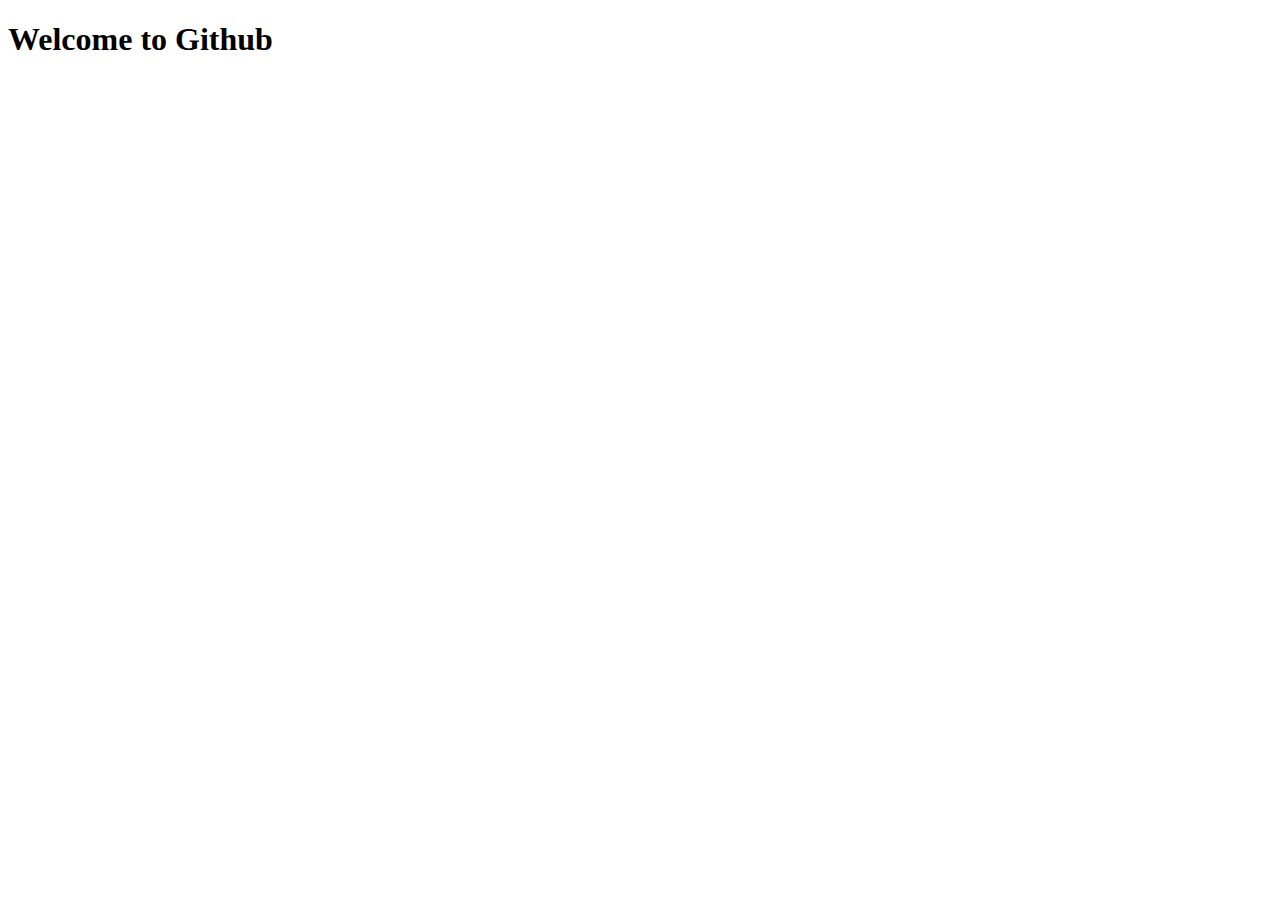
<file: csscode/index.html>
<!DOCTYPE html>
<html lang="en">
<head>
    <meta charset="UTF-8">
    <meta name="viewport" content="width=device-width, initial-scale=1.0">
    <title>Document</title>
</head>
<body>
    <h1>Welcome to Github</h1>
</body>
</html>
</file>
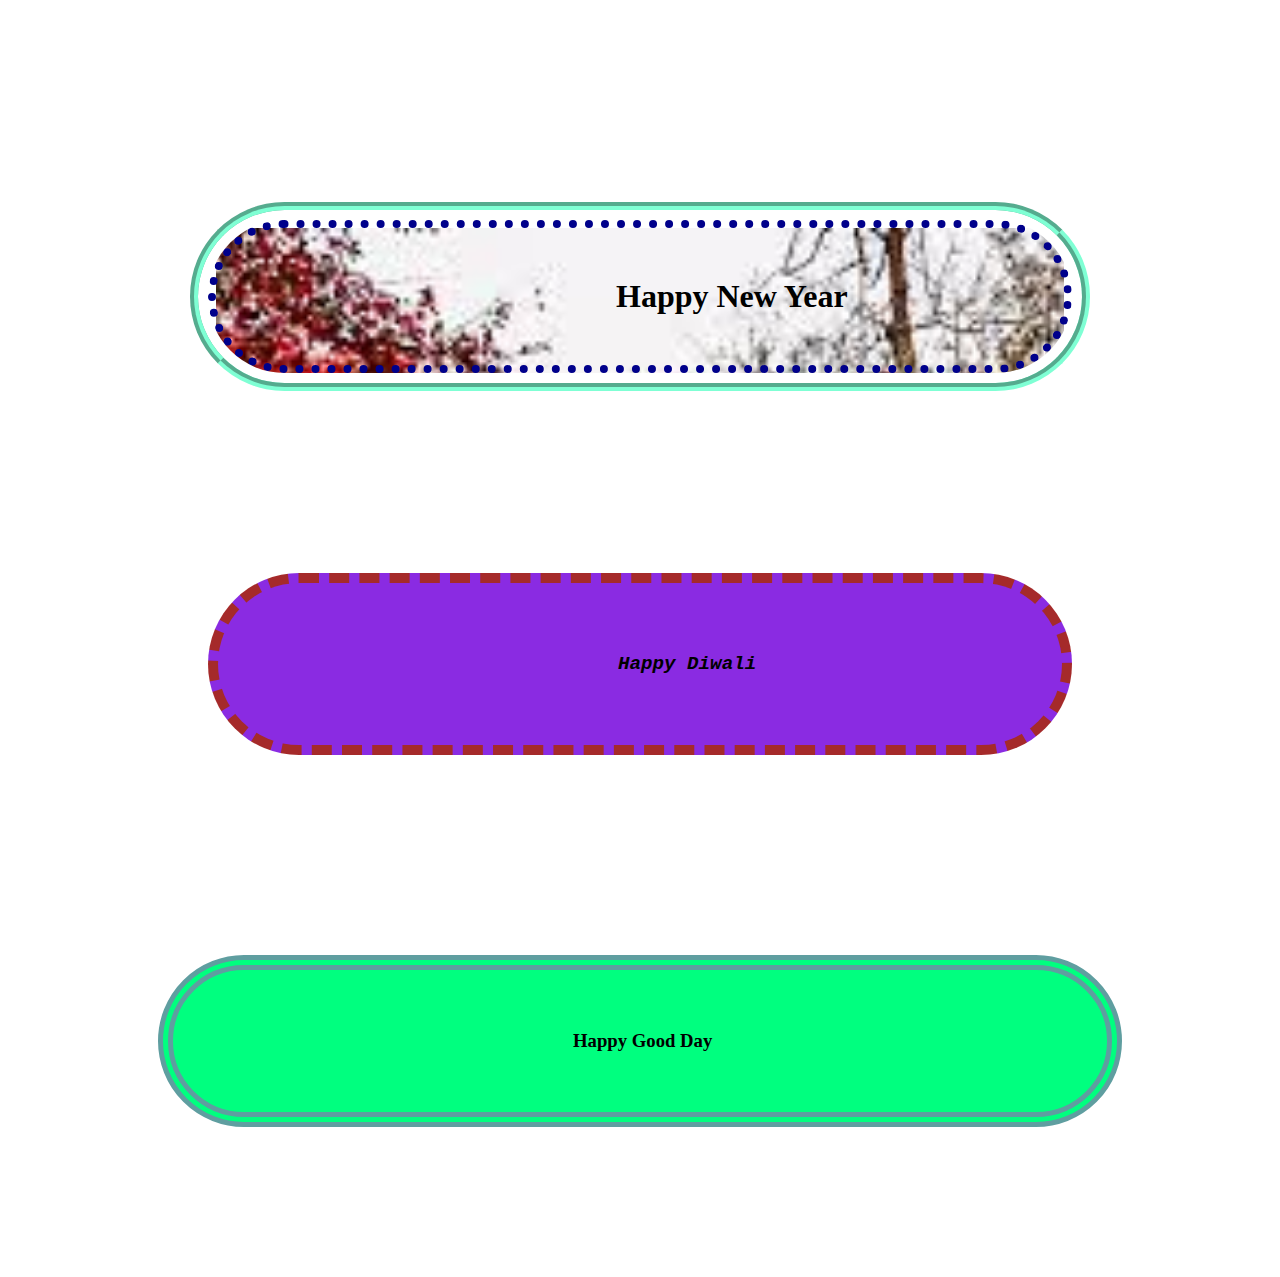
<file: csscode/boxmodel.html>
<!DOCTYPE html>
<html lang="en">
    <head><title>html</title>
        <style>
            h1{
             background-image: url(All_CSS/img3.jpg); 
             background-repeat: no-repeat;  
             background-size: cover;
         border-color: darkblue;

         border-width:8px;  
         border-style: dotted;  
         padding-left: 400px;
         padding-top: 50px;
         padding-bottom: 50px;
         outline-color: aquamarine;
         outline-style: groove;
         outline-offset: 10px;
         outline-width:8px;
         margin-top: 220px;
         margin-left :200px;
         margin-right: 200px;
         
         padding-right :200px;
         border-radius: 90px;
            }
            h2
            { background-color:blueviolet;
                border-color:brown;
                border-width: 10px;
                border-style: dashed;
                padding-left: 400px;
                padding-top:70px;
                padding-bottom:70px;
                padding-right:70px;
                outline-color:beige;
                outline-offset: 10px;
                outline-width: 10px;
                  margin-top: 200px;
                margin-bottom: 200px;
                margin-left: 200px;
                margin-right: 200px;
                border-radius: 200px;
font-family: 'Courier New', Courier, monospace;
font-size: larger;
font-style: italic;
b


            }
            h3{
                background: springgreen;
                border-color: cadetblue;
                border-width: 15px;
                border-style: double;
                border-radius: 100px;
                padding-left: 400px;
                padding-top: 60px;
                padding-bottom: 60px;
                outline-color:coral ;
                outline-offset: 15px;
                outline-width: 15px;
                margin-top: 150px;
                margin-bottom: 150px;
                margin-left: 150px;
                margin-right: 150px; 
            }
        </style>
    <body align="left">
        <h1>Happy New Year</h1>
        <h2>Happy Diwali</h2>
        <h3>Happy Good Day</h3>
    
    
</body>
</head>
</html>
</file>
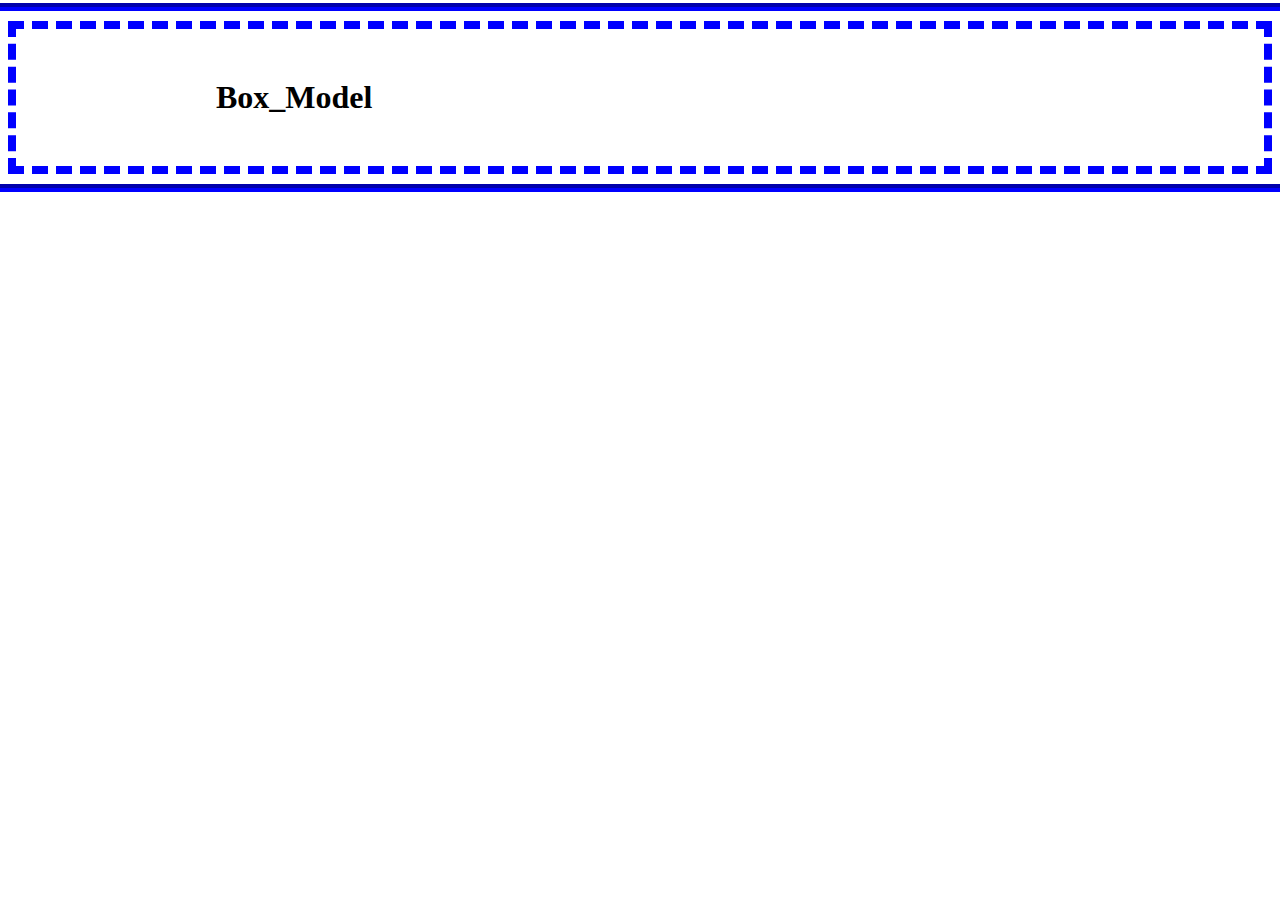
<file: csscode/boxmodel1.html>
<!DOCTYPE html>
<html lang="en">
<head>
    <meta charset="UTF-8">
    <meta name="viewport" content="width=device-width, initial-scale=1.0">
    <title>Document</title>
    <style>
        h1{
            border-color: blue;
            border-width: 8px;
            border-style: dashed;
            padding-left: 200px;
            padding-right: 200px;
            padding-top: 50px;
        
            padding-bottom: 50px;
            outline-color: blue;
            outline-style: groove;
            outline-width: 8px;
            outline-offset:10px;

            
        }
    </style>
</head>
<body>
    <h1>Box_Model</h1>
</body>
</html>
</file>
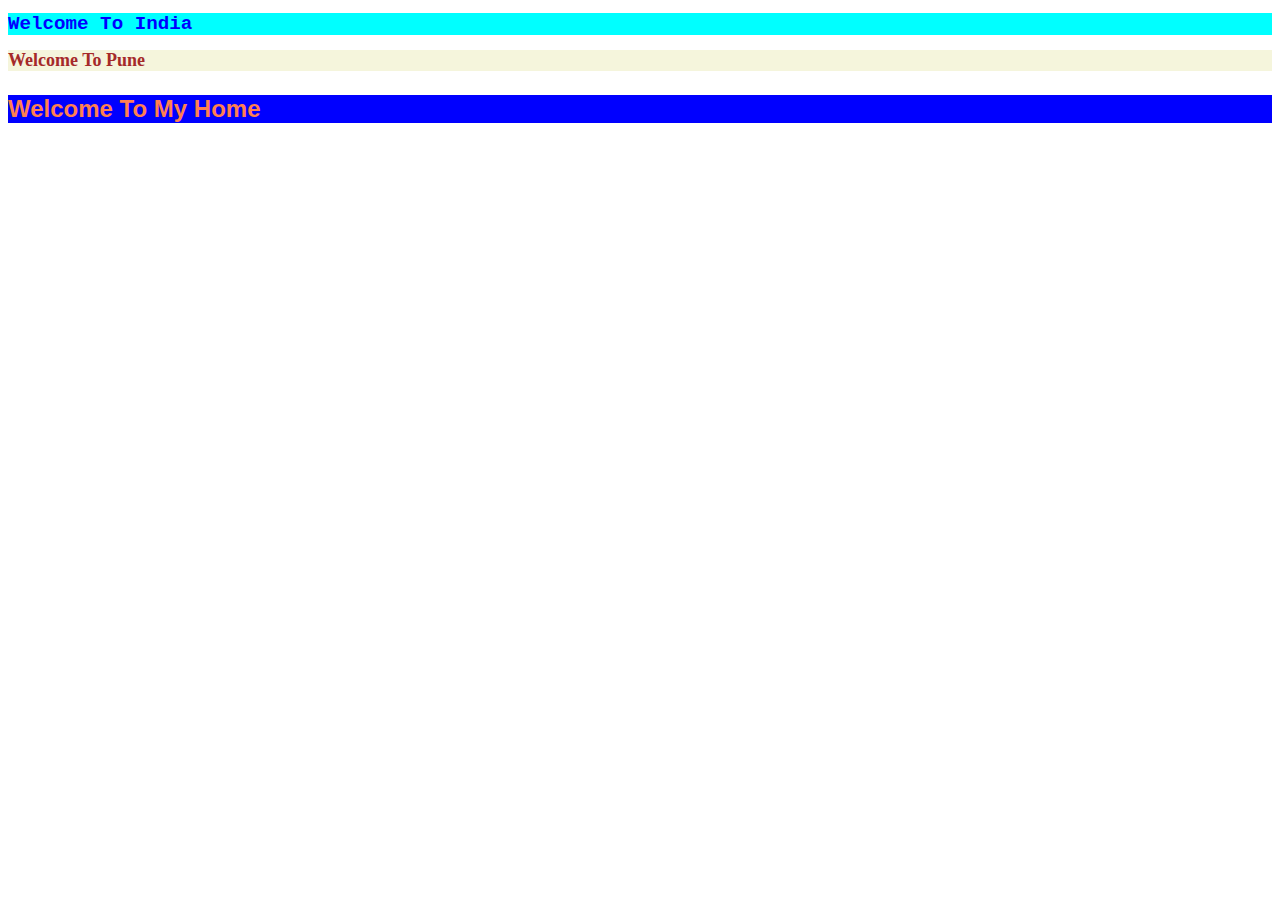
<file: csscode/classselector.html>
<!DOCTYPE html>
<html lang="en">
    <head><title>html</title>
        <style>
            .fun{
                background-color: aqua;
                font-family: 'Courier New', Courier, monospace;
                color: blue;
                font-size: larger;
            }
            .enjoy{
                background-color: beige;
                font-family: 'Times New Roman', Times, serif;
                color: brown;
                font-size: large;

            }
            .funfun{
                background-color: blue;
                font-family: Arial, Helvetica, sans-serif;
                color: coral;
                font-size: x-large;
            }
        </style>
    <body align="left">
       <h1 class="fun">Welcome To India</h1>
       <h2 class="enjoy">Welcome To Pune</h2>
       <h3 class="funfun">Welcome To My Home</h3>
    
</body>
</head>
</html>
</file>
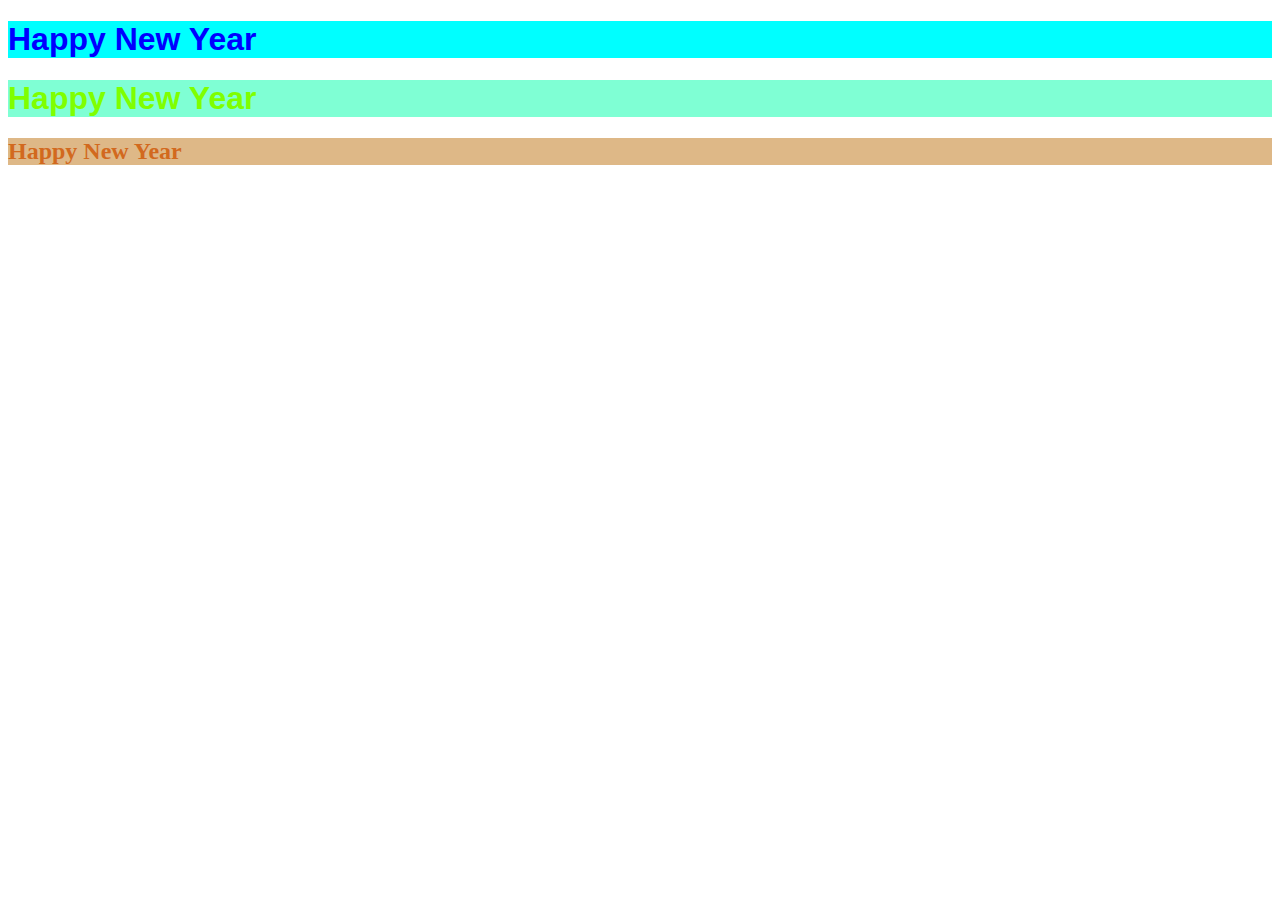
<file: csscode/css1.html>
<!DOCTYPE html>
<html lang="en">
    <head><title>html</title>
    <body align="left">
        <h1 style="background-color:aqua; color: blue; font-family:Arial, Helvetica, sans-serif;"> Happy New Year
        </h1>
    <h1 style="background-color: aquamarine; color: chartreuse; font-family: Verdana, Geneva, Tahoma, sans-serif;">Happy New Year</h1>
    <h2 style="background-color: burlywood; color: chocolate; font-family: 'Times New Roman', Times, serif;">Happy New Year</h2>
</body>
</head>
</html>
</file>
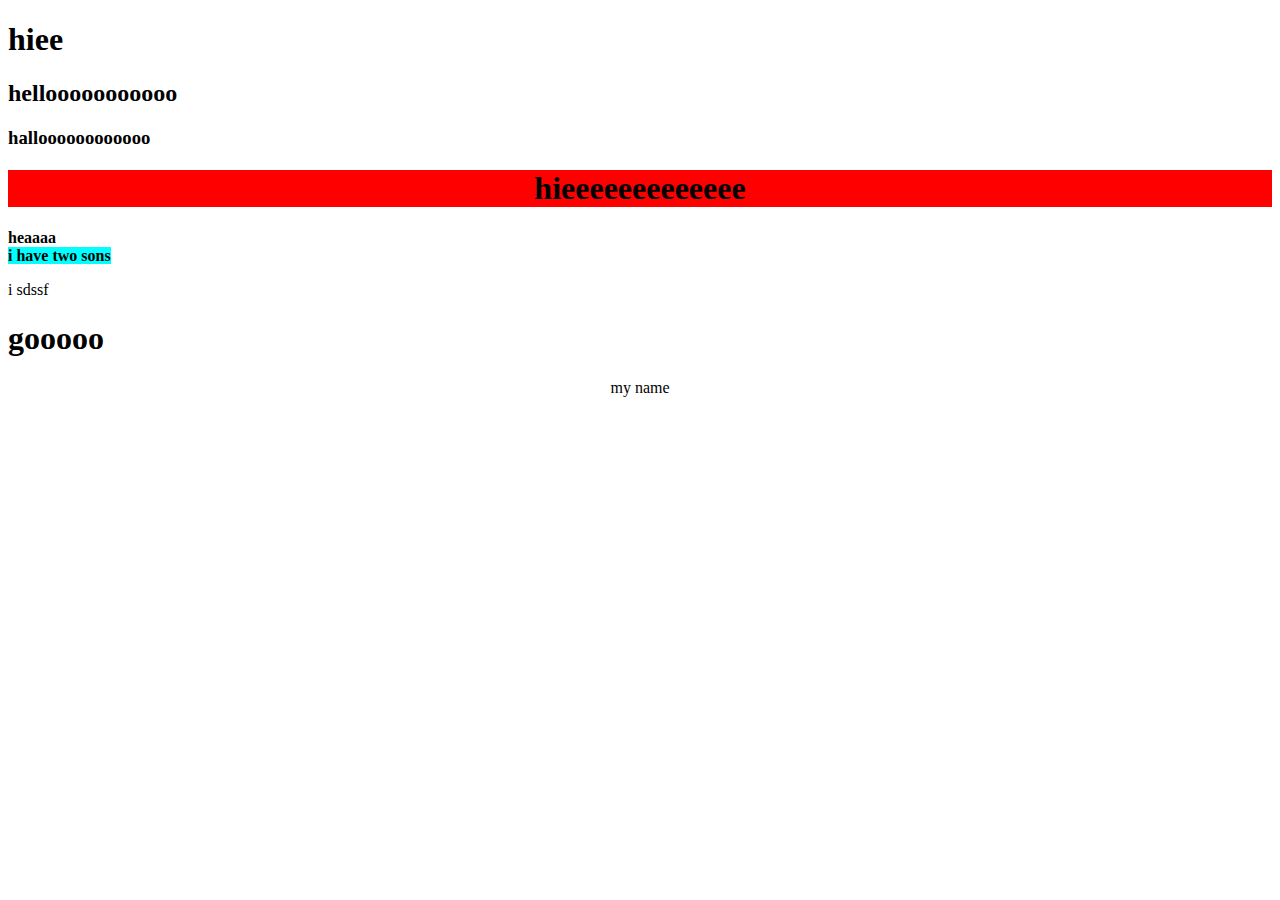
<file: csscode/descendantc.html>
<!DOCTYPE html>
<html lang="en">
<head>
    <meta charset="UTF-8">
    <meta name="viewport" content="width=device-width, initial-scale=1.0">
    <title>Document</title>
    <style>
        /*descandent apply direct and indirect*/
        /*div h1
        {
            background-color: red;
            text-align: center;
        }*/
        /*child  apply only diect*/
       /* div> h1
        {
            background-color: red;
            text-align: center;
        }*/
       /* adjancent*/
       div+h1
         { background-color: red;
            text-align: center;
        }
        div+p {
            text-align: center;
        }
        div+b { 
            border:rebeccapurple;
            border-width: 10px;
            background-color: aqua;
        }
    </style>
</head>
<body>
    <div>
           
           <strong><h1>hiee</h1></strong>
    <h2>hellooooooooooo</h2>
    <h3>halloooooooooooo</h3>
</div>
<h1>hieeeeeeeeeeeee</h1>
 <div>
    
    <strong>heaaaa</strong>
 </div>
 <b> i have two sons</b>
 <div>
    <p> i sdssf</p>
    <h1>gooooo</h1>
 </div>
 <p> my name</p>
</body>
</html>
</file>
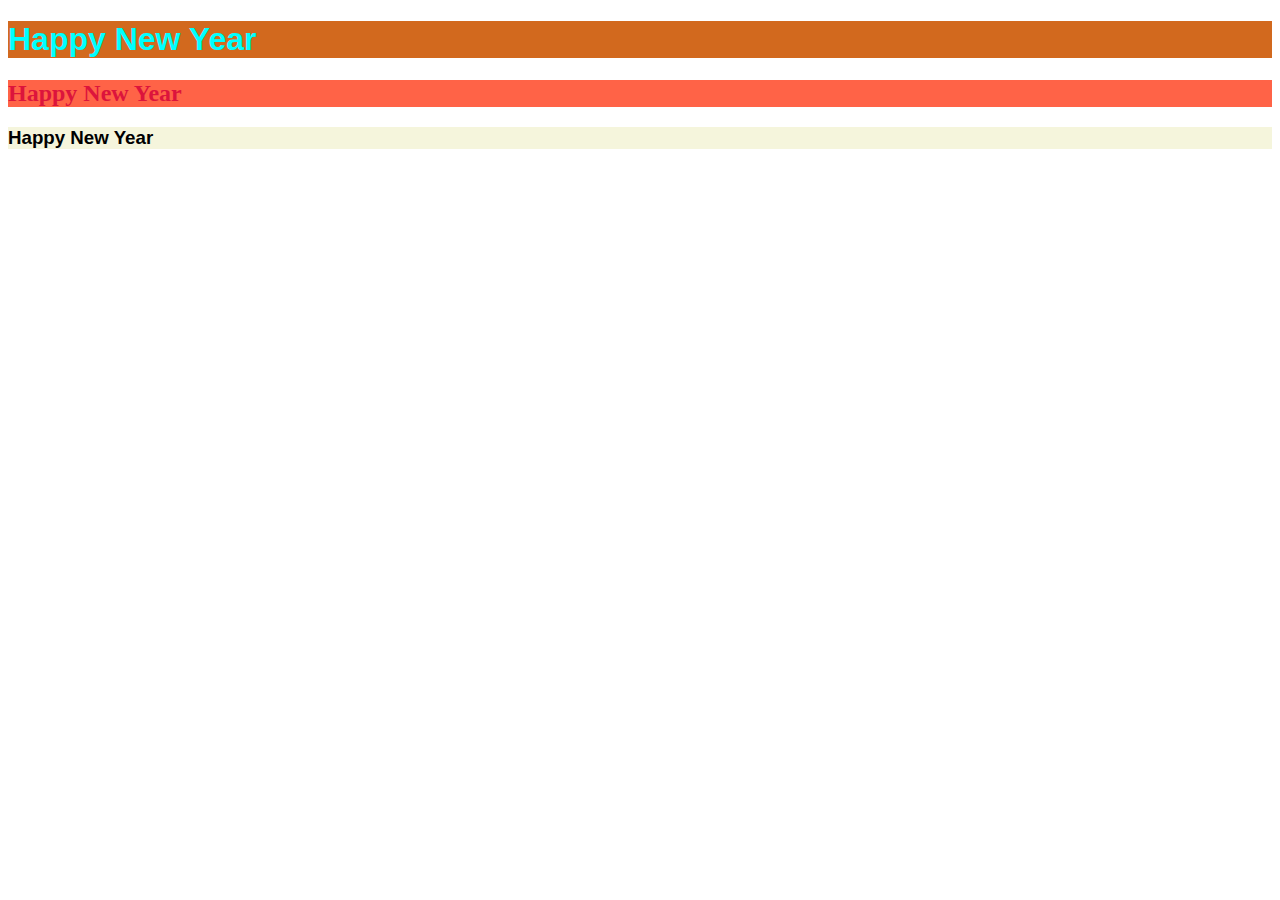
<file: csscode/extcss.html>
<!DOCTYPE html>
<html lang="en">
    <head><title>html</title>
    <body align="left">
        <style>
            h1{ background-color: chocolate;
            color: aqua;
        font-family: Arial, Helvetica, sans-serif;}
        h2{
            background-color: tomato;
            color: crimson;
            font-family: 'Times New Roman', Times, serif;

        }
        h3{
            background-color: beige;
            color: black;
            font-family: Verdana, Geneva, Tahoma, sans-serif;
        }
        </style>
       
    <h1>Happy New Year</h1>
    <h2>Happy New Year</h2>
    <h3>Happy New Year</h3>
</body>
</head>
</html>
</file>
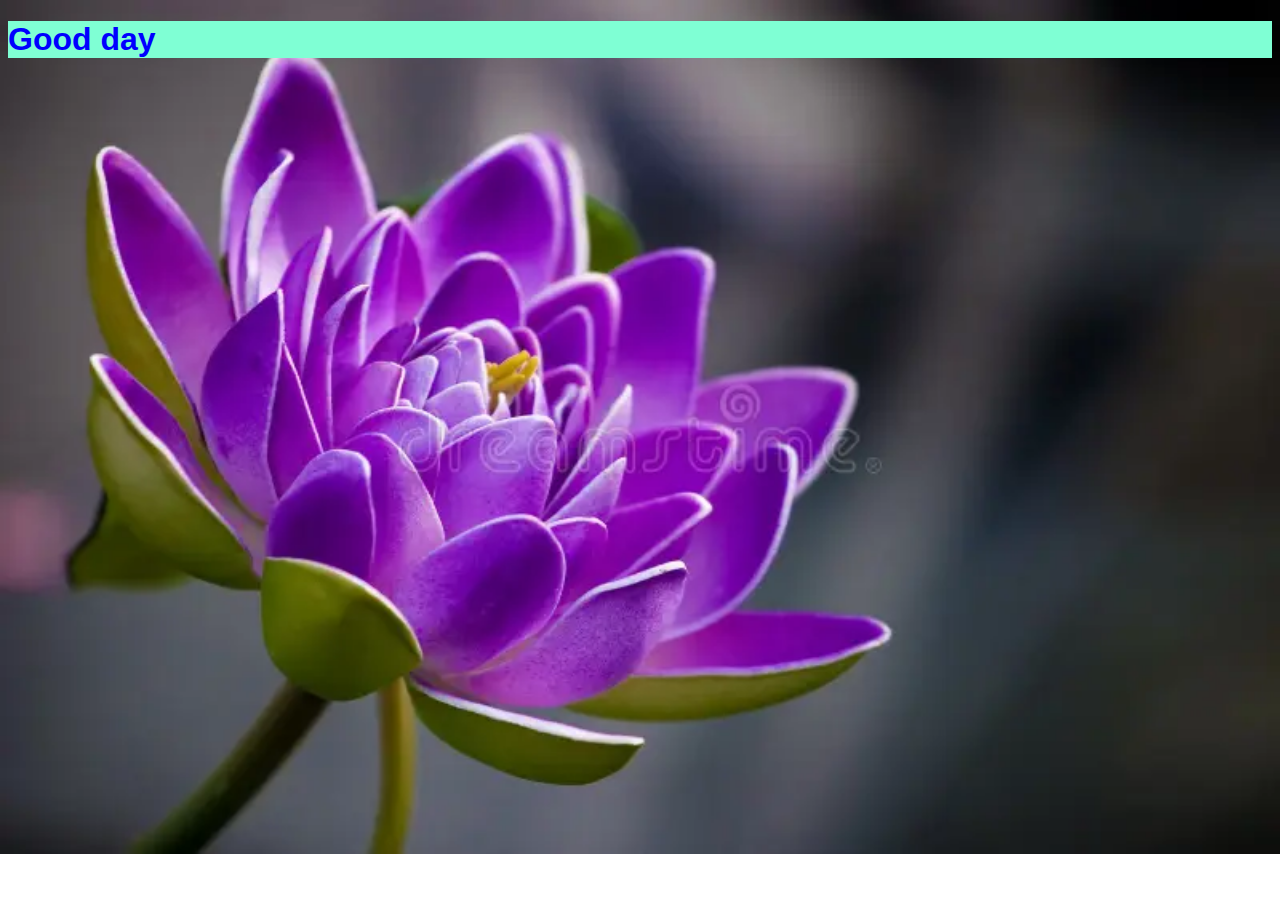
<file: csscode/extnew.html>
<!DOCTYPE html>
<html lang="en">
    
    <head><title>html</title>
        <link href="./cssh.css" rel="stylesheet">
    <body align="left">
        <style>
            body{background-image: url(All_CSS/img1.jpg);
                background-repeat: no-repeat;
    background-size: cover;
b

            }
        </style>
    <h1>Good day</h1>
    
    
</body>
</head>
</html>
</file>
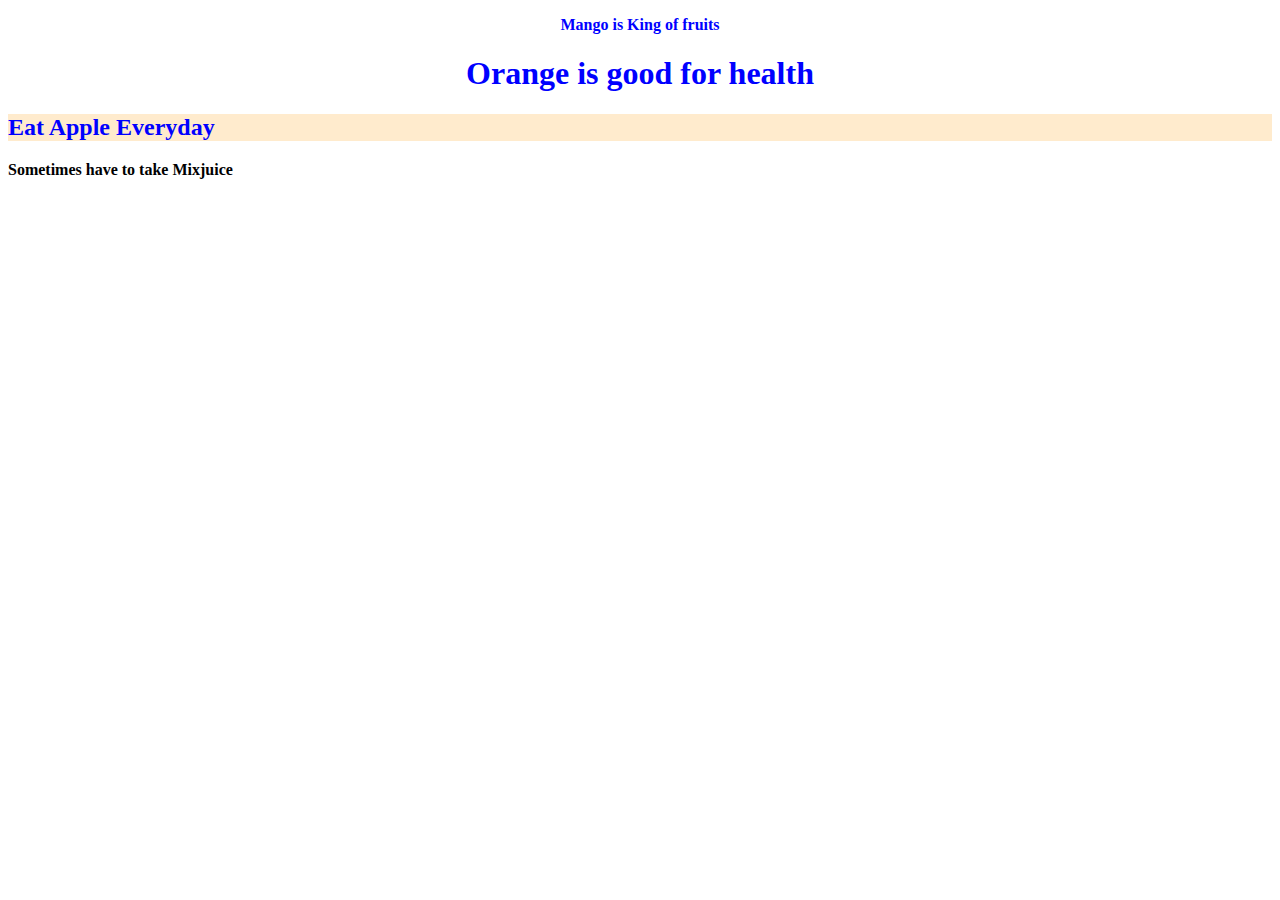
<file: csscode/Groupselector.html>
<!DOCTYPE html>
<html lang="en">
    <head><title>html</title>
        <style>
           
            #a{
                text-align: left;
                background-color: blanchedalmond;
            }
            p,h1,h2{
                text-align: center;
                color: blue;
                
            }
        </style>
    <body align="left">
        
    <p><strong>Mango is King of fruits</strong> </p>
    <h1>Orange is good for health</h1>
    <h2 id="a">Eat Apple Everyday</h2>
    <strong>Sometimes have to take  Mixjuice</strong>
</body>
</head>
</html>
</file>
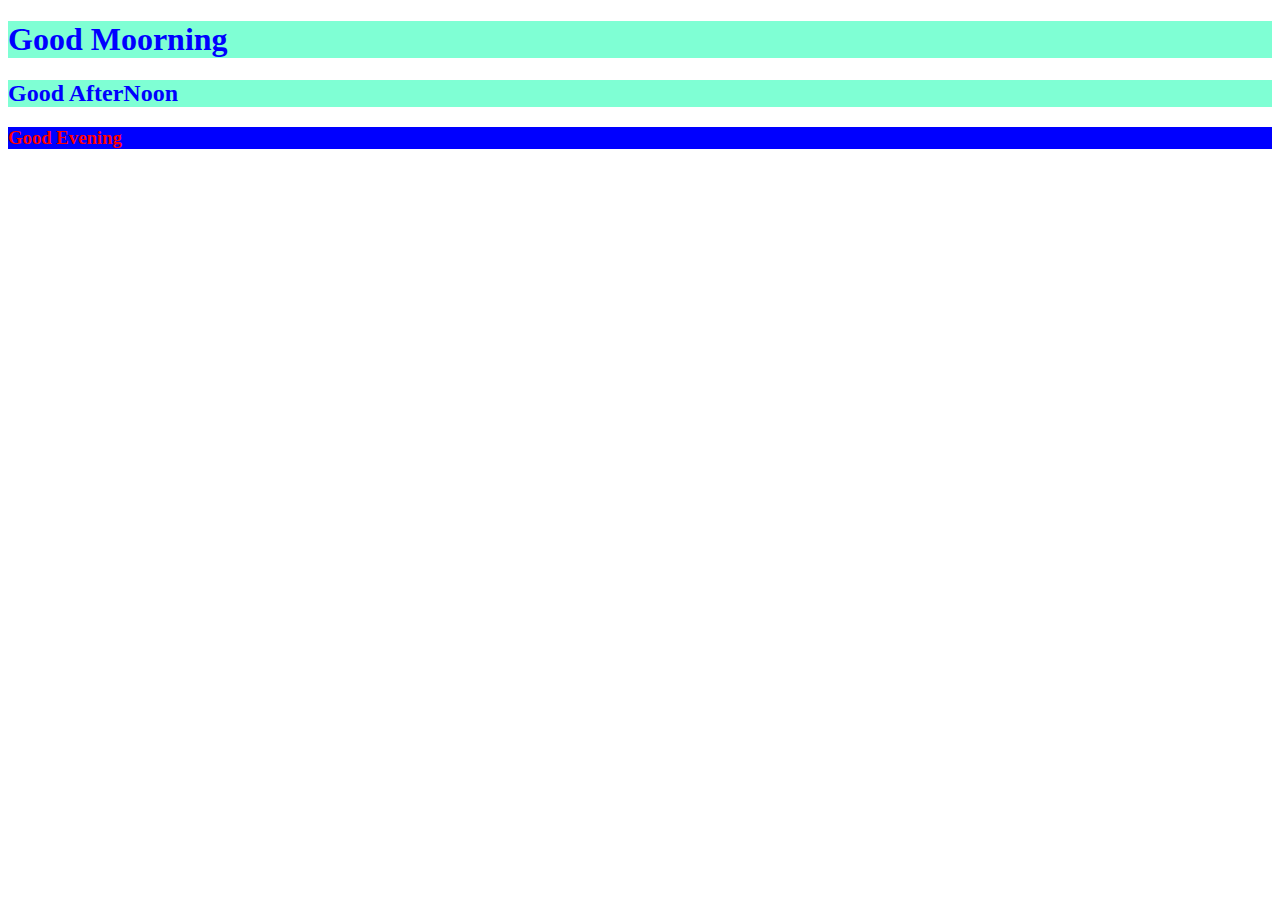
<file: csscode/IDselector.html>
<!DOCTYPE html>
<html lang="en">
    <head><title>html</title>
        <style>
           #akk
            {
                background-color: aquamarine;
                color: blue;
            }
            #fun{
                background-color: blue;
                color: red;
            }
        </style>
    <body align="left">
        <h1 id="akk">Good Moorning</h1>
        <h2 id="akk">Good AfterNoon</h2>
        <h3 id="fun">Good Evening</h3>
    
</body>
</head>
</html>
</file>
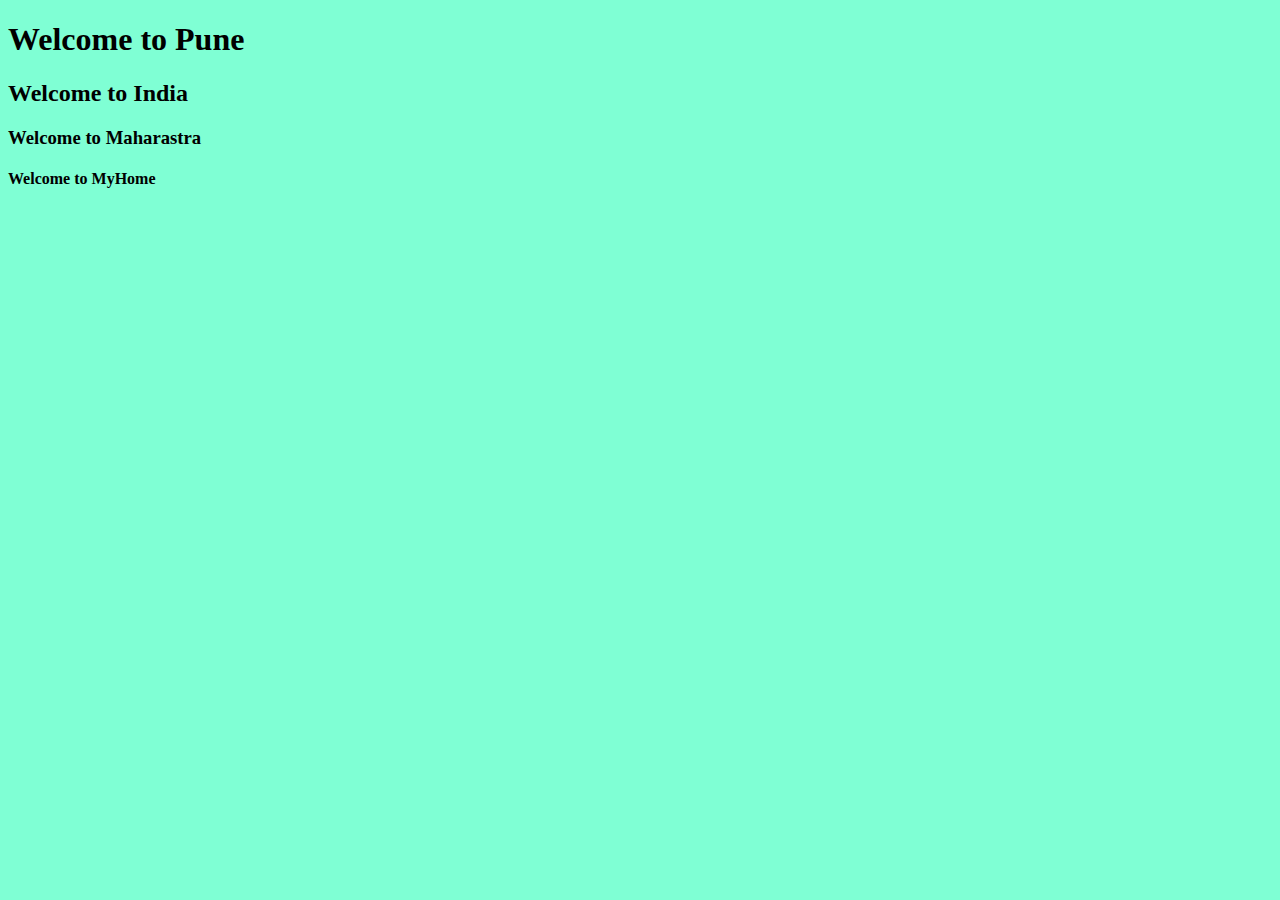
<file: csscode/universalselectorhtml.html>
<!DOCTYPE html>
<html lang="en">
    <head><title>html</title>
        <link href="universalselector.css" rel="stylesheet">
    <body align="left">
        <h1>Welcome to Pune</h1>
        <h2>Welcome to India</h2> 
        <h3>Welcome to Maharastra</h3>
        <h4>Welcome to MyHome</h4>
        
        
    
</body>
</head>
</html>
</file>
<file: csscode/cssh.css>
h1
{background-color: aquamarine;
color: blue;
font-family: Arial, Helvetica, sans-serif;}
h2{background-color: aqua;
color: blueviolet;
font-family: Cambria, Cochin, Georgia, Times, 'Times New Roman', serif;}
h3
{background-color: antiquewhite;
color: beige;
font-family: Impact, Haettenschweiler, 'Arial Narrow Bold', sans-serif;}
</file>
<file: csscode/universalselector.css>
*{
    background-color: aquamarine;
    color: black;
    font-family: 'Times New Roman', Times, serif;
}
</file>
